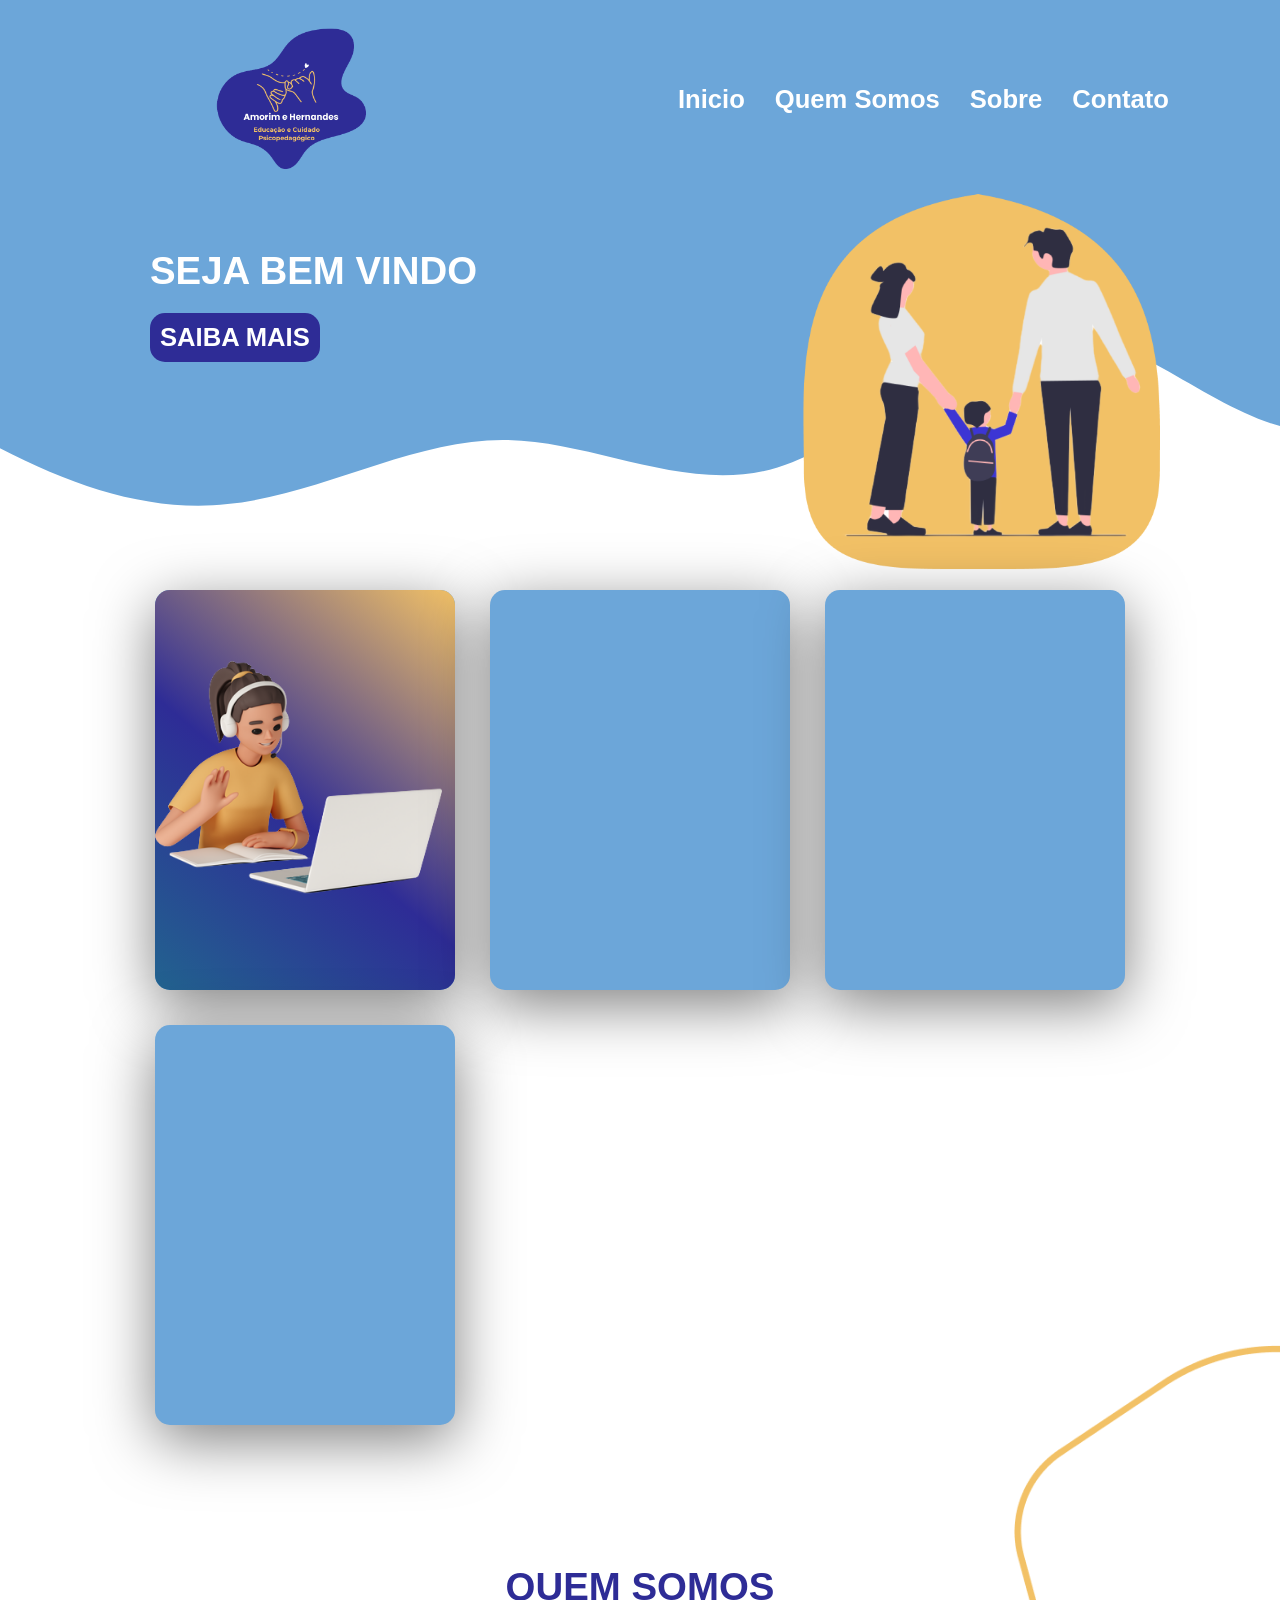
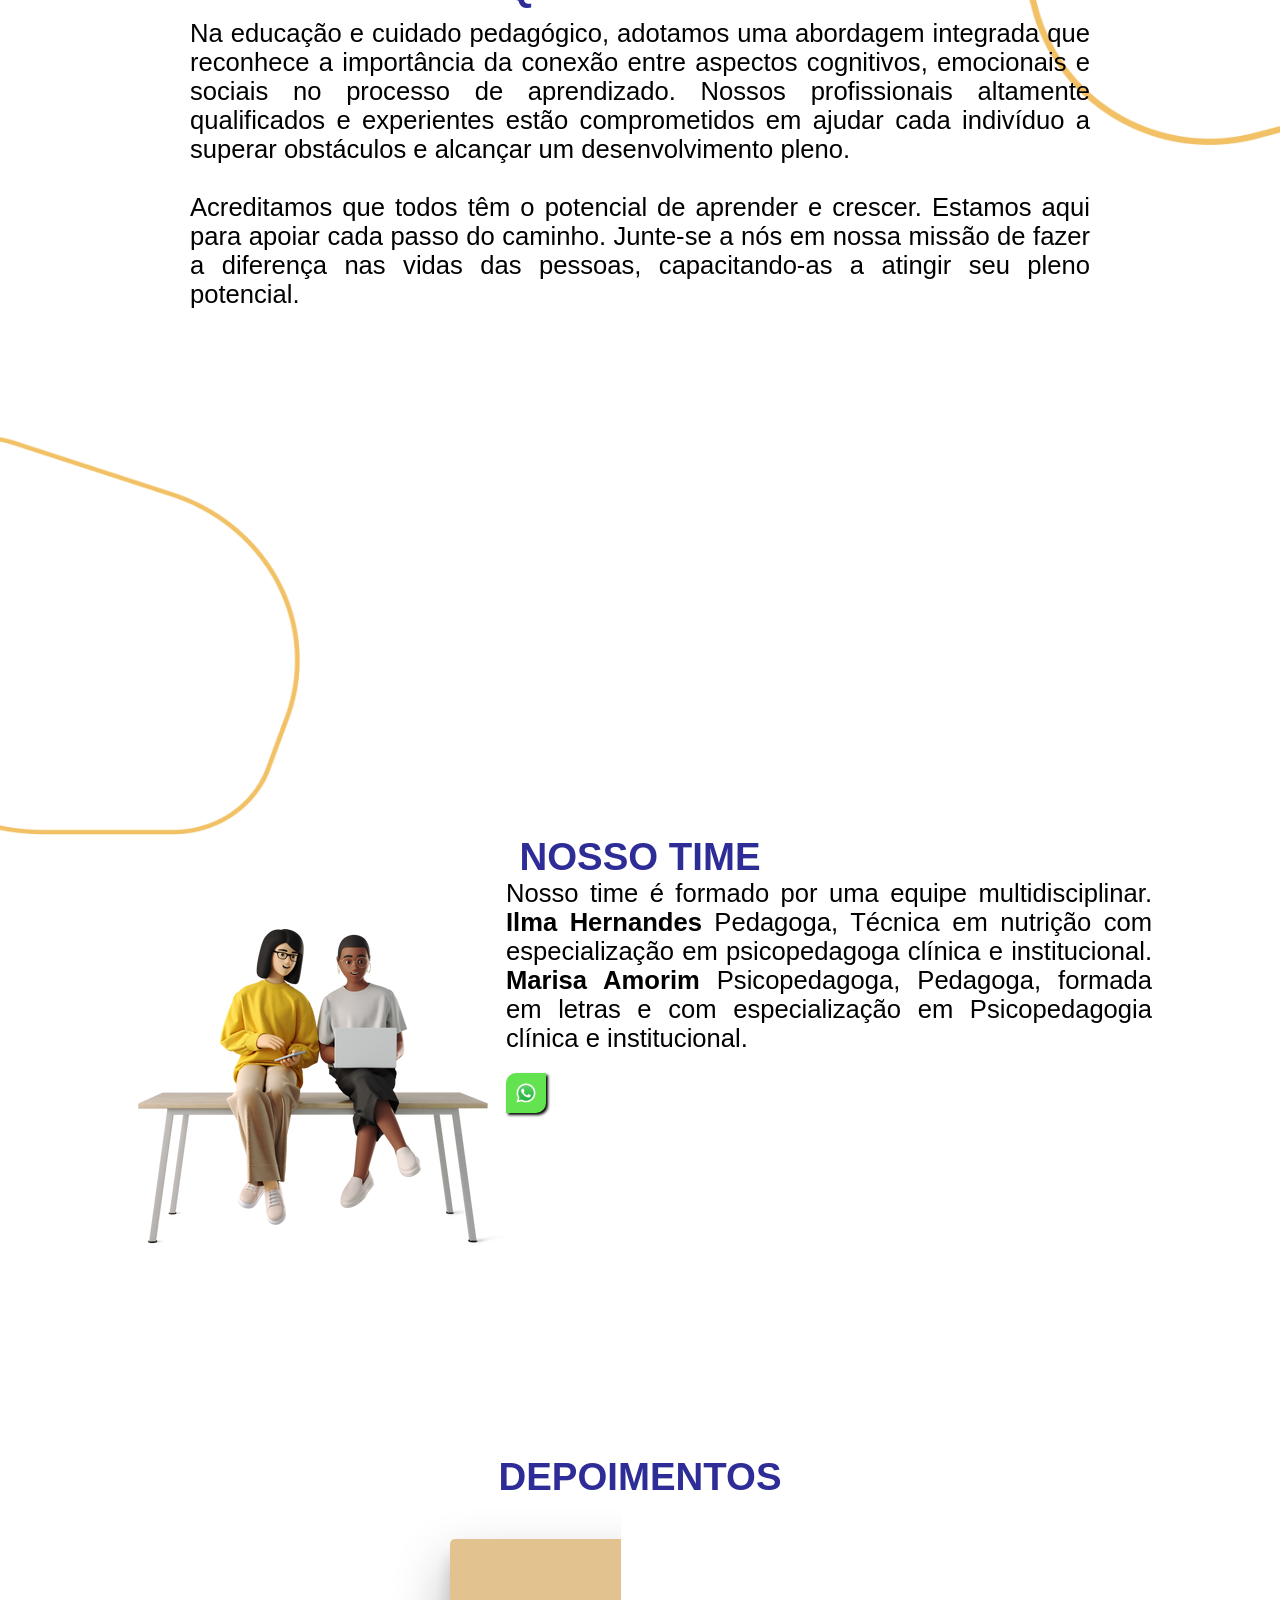
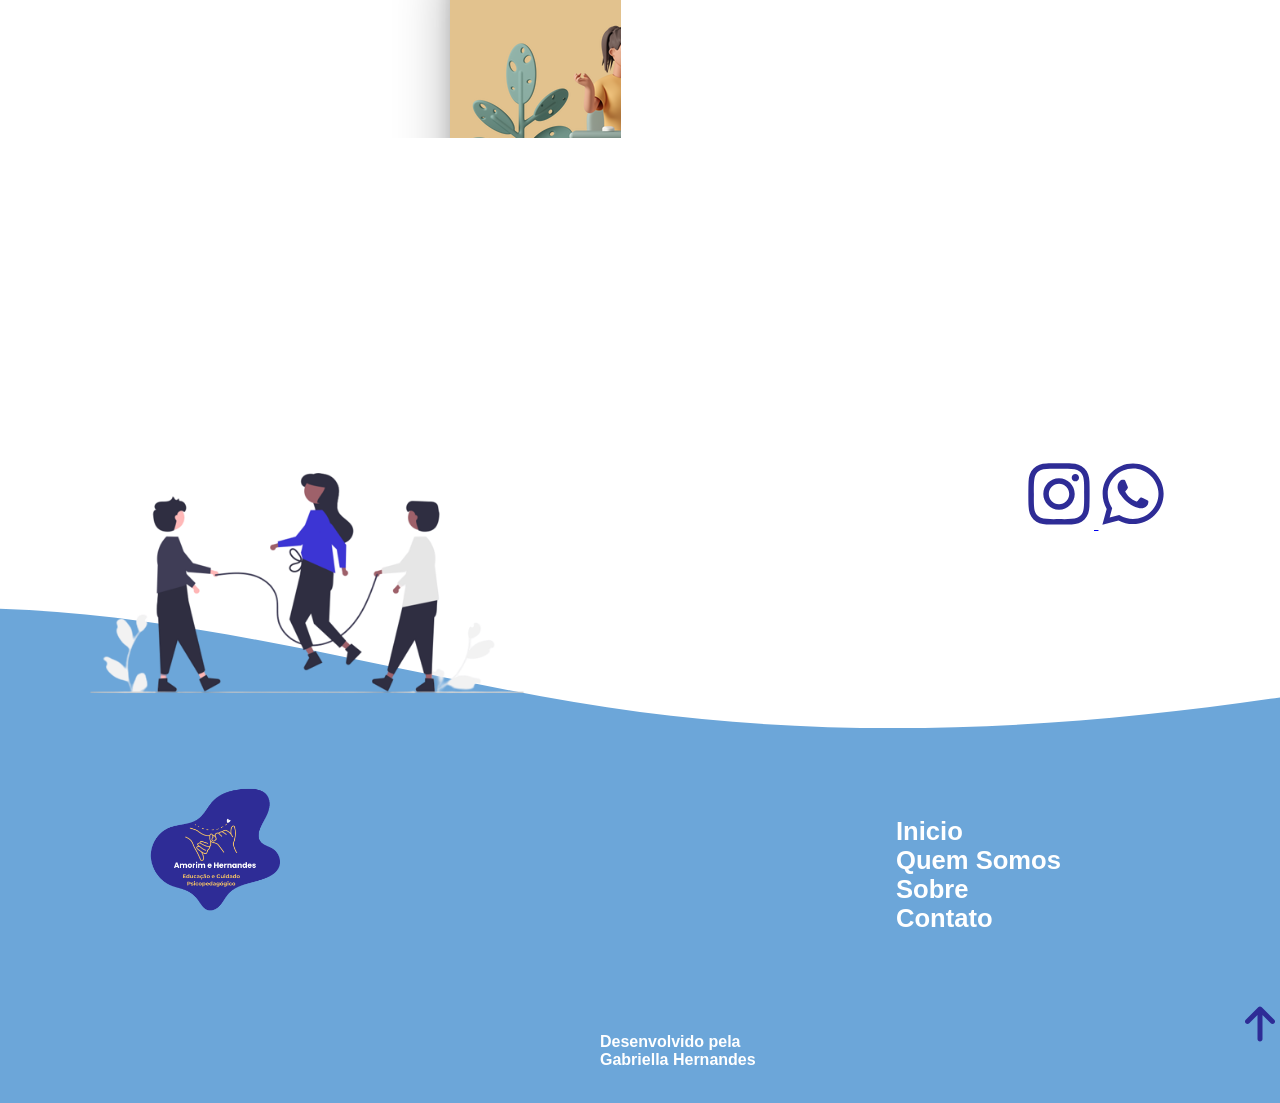
<file: index.html>
<!DOCTYPE html>
<html lang="pt-br">

<head>
    <meta charset="UTF-8">
    <meta http-equiv="X-UA-Compatible" content="IE=edge">
    <meta name="viewport" content="width=device-width, initial-scale=1.0">
    <link rel="stylesheet" href="style.css">
    <link rel="shortcut icon" href="img/logo.png" type="image/x-icon">
    <link href="https://unpkg.com/aos@2.3.1/dist/aos.css" rel="stylesheet">
    <script src="https://unpkg.com/aos@2.3.1/dist/aos.js"></script>
    <title>Psicopedagogia</title>
</head>

<body>
    <header id="inicio">
        <nav class="nav-bar">
            <div class="logo">
                <a href="#inicio"><img src="img/logo.png" width="100%" height="150px" alt=""></a>
            </div>
            <div class="nav-list">
                <ul>
                    <li class="nav-item"><a href="#inicio" class="nav-link">Inicio</a></li>
                    <li class="nav-item"><a href="#conteudo" class="nav-link">Quem Somos</a></li>
                    <li class="nav-item"><a href="#time" class="nav-link">Sobre</a></li>
                    <li class="nav-item"><a href="#icones" class="nav-link">Contato</a></li>
                </ul>
            </div>

            <div class="mobile-menu-icon">
                <button onclick="menuShow()"><img class="icon" src="img/menu_white_36dp.svg" alt=""></button>
            </div>
        </nav>

        <section>
            <h1 class="seja">SEJA BEM VINDO</h1>
            <a href="#fundo"><button class="botao">SAIBA MAIS</button></a>
        </section>

        <div class="mobile-menu">
            <ul>
                <li class="nav-item"><a href="#inicio" class="nav-link">Inicio</a></li>
                <li class="nav-item"><a href="#conteudo" class="nav-link">Quem Somos</a></li>
                <li class="nav-item"><a href="#time" class="nav-link">Sobre</a></li>
                <li class="nav-item"><a href="#icones" class="nav-link">Contato</a></li>
            </ul>
        </div>

        <div class="conjunto">
            <img src="img/conjunto.png" alt="">
        </div>
    </header>

    <section id="fundo">
        <div class="container">
            <div class="card">
            <div class="face face1">
                <div class="content">
                <span class="stars"></span>
                <h2 class="titulo">Educação</h2>
                </div>
            </div>
            <div class="face face2">
                <h2 class="java"><img src="img/3d-casual-life-woman-in-online-meetings-removebg-preview.png" width="100%" height="100%" alt=""></h2>
            </div>
            </div>
        
            <div class="card">
            <div class="face face1">
                <div class="content">
                <span class="stars"></span>
                <h2 class="titulo">Criatividade</h2>
                </div>
            </div>
            <div class="face face2">
                <h2 class="python"><img src="img/estrela.png" width="100%" height="100%" alt=""></h2>
                
            </div>
            </div>
        
            <div class="card">
            <div class="face face1">
                <div class="content">
                <span class="stars"></span>
                <h2 class="titulo">Foco</h2>
                </div>
            </div>
            <div class="face face2">
                <h2 class="cSharp"><img src="img/livro.png" width="100%" height="100%" alt=""></h2>
            </div>
            </div>

            <div class="card">
                <div class="face face1">
                <div class="content">
                    <span class="stars"></span>
                    <h2 class="titulo">Aprendizado</h2>
                </div>
                </div>
                <div class="face face2">
                    <h2 class="ultimo"><img src="img/crianca.png" width="100%" height="100%" alt=""></h2>
                </div>
            </div>
        </div>
    </section>

    <section id="conteudo">
        <div class="imagem-esquerda">
            <img src="img/borda.png" alt="">
        </div>
        <div class="quadrado">
            <h1 class="quem">quem somos</h1>
            <p class="descricao">Na educação e cuidado pedagógico, adotamos uma abordagem integrada que reconhece a importância da conexão entre aspectos cognitivos, emocionais e sociais no processo de aprendizado. Nossos profissionais altamente qualificados e experientes estão comprometidos em ajudar cada indivíduo a superar obstáculos e alcançar um desenvolvimento pleno.
            <br>
            <br>Acreditamos que todos têm o potencial de aprender e crescer. Estamos aqui para apoiar cada passo do caminho. Junte-se a nós em nossa missão de fazer a diferença nas vidas das pessoas, capacitando-as a atingir seu pleno potencial.</p>
        </div>
        <div class="imagem-direita">
            <img src="img/borda1.png" alt="">
        </div>
    </section>

    <section id="time">
        <h1 class="nosso">Nosso Time</h1>
        <div class="quadrado1">
            <div class="imagem-time">
                <img src="img/friends.png" alt="">
            </div>
            <p class="descricao1">
                Nosso time é formado por uma equipe multidisciplinar.
                <strong>Ilma Hernandes</strong> Pedagoga, Técnica em nutrição com especialização em psicopedagoga clínica e institucional.
                <strong>Marisa Amorim</strong> Psicopedagoga, Pedagoga, formada em letras e com especialização em Psicopedagogia clínica e institucional.
                <a href="https://wa.me/5511983482501" target="_blank">
                    <img src="img/wpp.png" width="40" height="40"  class="botao1" alt="">
                </a>
            </p>
        </div>
    </section>

    <section id="depoimentos">
        <h1 class="depoimentos-titulo">Depoimentos</h1>
        <div class="container-imagens">
            <div class="card-container">
                <div class="card">
                  <div class="front">
                    <img src="img/1.png" alt="">
                  </div>
                  <div class="back">Gostaria de agradecer o atendimento individulizado que nosso filho recebeu, sempre pautado na ética e no respeito. Pode ver meu filho reagir as dificuldades de aprendizagem e acreditando que ele pode  seguir sozinho é maravilhoso!</div>
                </div>
              </div>
              <div class="card-container">
                <div class="card">
                  <div class="front">
                    <img src="img/3.png" alt="">
                  </div>
                  <div class="back">A professora Ilma, desempenha um excelente trabalho de reforço escolar. Durante a pandemia nossa filha não conseguia acompanhar as aulas remotas de matemática, mas com auxilio, atenção e dedicação pessoal e profissional está conseguindo recuperar o conteúdo perdido.</div>
                </div>
              </div>
              <div class="card-container">
                <div class="card">
                  <div class="front">
                    <img src="img/2.png" alt="">
                  </div>
                  <div class="back">Atendimento psicopedagogia para crianças, adolescentes com transtorno de aprendizagem, deficiência intelectual, motor e atípicas.</div>
                </div>
              </div>
        </div>
    </section>

    <section id="icones">
        <div class="redes">
            <a href="#inicio">
                <svg xmlns="http://www.w3.org/2000/svg" width="70" height="70" class="icones" viewBox="0 0 448 512"><!--! Font Awesome Free 6.4.2 by @fontawesome - https://fontawesome.com License - https://fontawesome.com/license (Commercial License) Copyright 2023 Fonticons, Inc. --><style class="icones">svg{fill:#2e2c96}</style><path d="M224.1 141c-63.6 0-114.9 51.3-114.9 114.9s51.3 114.9 114.9 114.9S339 319.5 339 255.9 287.7 141 224.1 141zm0 189.6c-41.1 0-74.7-33.5-74.7-74.7s33.5-74.7 74.7-74.7 74.7 33.5 74.7 74.7-33.6 74.7-74.7 74.7zm146.4-194.3c0 14.9-12 26.8-26.8 26.8-14.9 0-26.8-12-26.8-26.8s12-26.8 26.8-26.8 26.8 12 26.8 26.8zm76.1 27.2c-1.7-35.9-9.9-67.7-36.2-93.9-26.2-26.2-58-34.4-93.9-36.2-37-2.1-147.9-2.1-184.9 0-35.8 1.7-67.6 9.9-93.9 36.1s-34.4 58-36.2 93.9c-2.1 37-2.1 147.9 0 184.9 1.7 35.9 9.9 67.7 36.2 93.9s58 34.4 93.9 36.2c37 2.1 147.9 2.1 184.9 0 35.9-1.7 67.7-9.9 93.9-36.2 26.2-26.2 34.4-58 36.2-93.9 2.1-37 2.1-147.8 0-184.8zM398.8 388c-7.8 19.6-22.9 34.7-42.6 42.6-29.5 11.7-99.5 9-132.1 9s-102.7 2.6-132.1-9c-19.6-7.8-34.7-22.9-42.6-42.6-11.7-29.5-9-99.5-9-132.1s-2.6-102.7 9-132.1c7.8-19.6 22.9-34.7 42.6-42.6 29.5-11.7 99.5-9 132.1-9s102.7-2.6 132.1 9c19.6 7.8 34.7 22.9 42.6 42.6 11.7 29.5 9 99.5 9 132.1s2.7 102.7-9 132.1z"/></svg>
            </a>
            <a href="https://wa.me/5511983482501" target="_blank">
                <svg xmlns="http://www.w3.org/2000/svg" width="70" height="70" class="icones" viewBox="0 0 448 512"><!--! Font Awesome Free 6.4.2 by @fontawesome - https://fontawesome.com License - https://fontawesome.com/license (Commercial License) Copyright 2023 Fonticons, Inc. --><style class="icones">svg{fill:#2e2c96}</style><path d="M380.9 97.1C339 55.1 283.2 32 223.9 32c-122.4 0-222 99.6-222 222 0 39.1 10.2 77.3 29.6 111L0 480l117.7-30.9c32.4 17.7 68.9 27 106.1 27h.1c122.3 0 224.1-99.6 224.1-222 0-59.3-25.2-115-67.1-157zm-157 341.6c-33.2 0-65.7-8.9-94-25.7l-6.7-4-69.8 18.3L72 359.2l-4.4-7c-18.5-29.4-28.2-63.3-28.2-98.2 0-101.7 82.8-184.5 184.6-184.5 49.3 0 95.6 19.2 130.4 54.1 34.8 34.9 56.2 81.2 56.1 130.5 0 101.8-84.9 184.6-186.6 184.6zm101.2-138.2c-5.5-2.8-32.8-16.2-37.9-18-5.1-1.9-8.8-2.8-12.5 2.8-3.7 5.6-14.3 18-17.6 21.8-3.2 3.7-6.5 4.2-12 1.4-32.6-16.3-54-29.1-75.5-66-5.7-9.8 5.7-9.1 16.3-30.3 1.8-3.7.9-6.9-.5-9.7-1.4-2.8-12.5-30.1-17.1-41.2-4.5-10.8-9.1-9.3-12.5-9.5-3.2-.2-6.9-.2-10.6-.2-3.7 0-9.7 1.4-14.8 6.9-5.1 5.6-19.4 19-19.4 46.3 0 27.3 19.9 53.7 22.6 57.4 2.8 3.7 39.1 59.7 94.8 83.8 35.2 15.2 49 16.5 66.6 13.9 10.7-1.6 32.8-13.4 37.4-26.4 4.6-13 4.6-24.1 3.2-26.4-1.3-2.5-5-3.9-10.5-6.6z"/></svg>
            </a>
        </div>
    </section>

    <footer>
        <div class="crianca">
            <img src="img/criancas.png" alt="">
        </div>
        <div class="logo1">
            <a href="#inicio"><img src="img/logo.png" width="100%" height="130px" alt=""></a>
        </div>
        <div class="nav-footer">
            <ul>
                <li class="nav-item-footer"><a href="#inicio" class="nav-link-footer">Inicio</a></li>
                <li class="nav-item-footer"><a href="#conteudo" class="nav-link-footer">Quem Somos</a></li>
                <li class="nav-item-footer"><a href="#time" class="nav-link-footer">Sobre</a></li>
                <li class="nav-item-footer"><a href="#icones" class="nav-link-footer">Contato</a></li>
            </ul>
        </div>
        <div class="final">
            <p class="meu">Desenvolvido pela Gabriella Hernandes</p>
            <a href="#inicio">
                <svg xmlns="http://www.w3.org/2000/svg" width="40" height="40" class="cima" viewBox="0 0 384 512"><!--! Font Awesome Free 6.4.2 by @fontawesome - https://fontawesome.com License - https://fontawesome.com/license (Commercial License) Copyright 2023 Fonticons, Inc. --><path d="M214.6 41.4c-12.5-12.5-32.8-12.5-45.3 0l-160 160c-12.5 12.5-12.5 32.8 0 45.3s32.8 12.5 45.3 0L160 141.2V448c0 17.7 14.3 32 32 32s32-14.3 32-32V141.2L329.4 246.6c12.5 12.5 32.8 12.5 45.3 0s12.5-32.8 0-45.3l-160-160z"/></svg>
            </a>
        </div>
    </footer>

    <script src="script.js"></script>
    <script>
        AOS.init();
    </script>
    
</body>


</html>
</file>
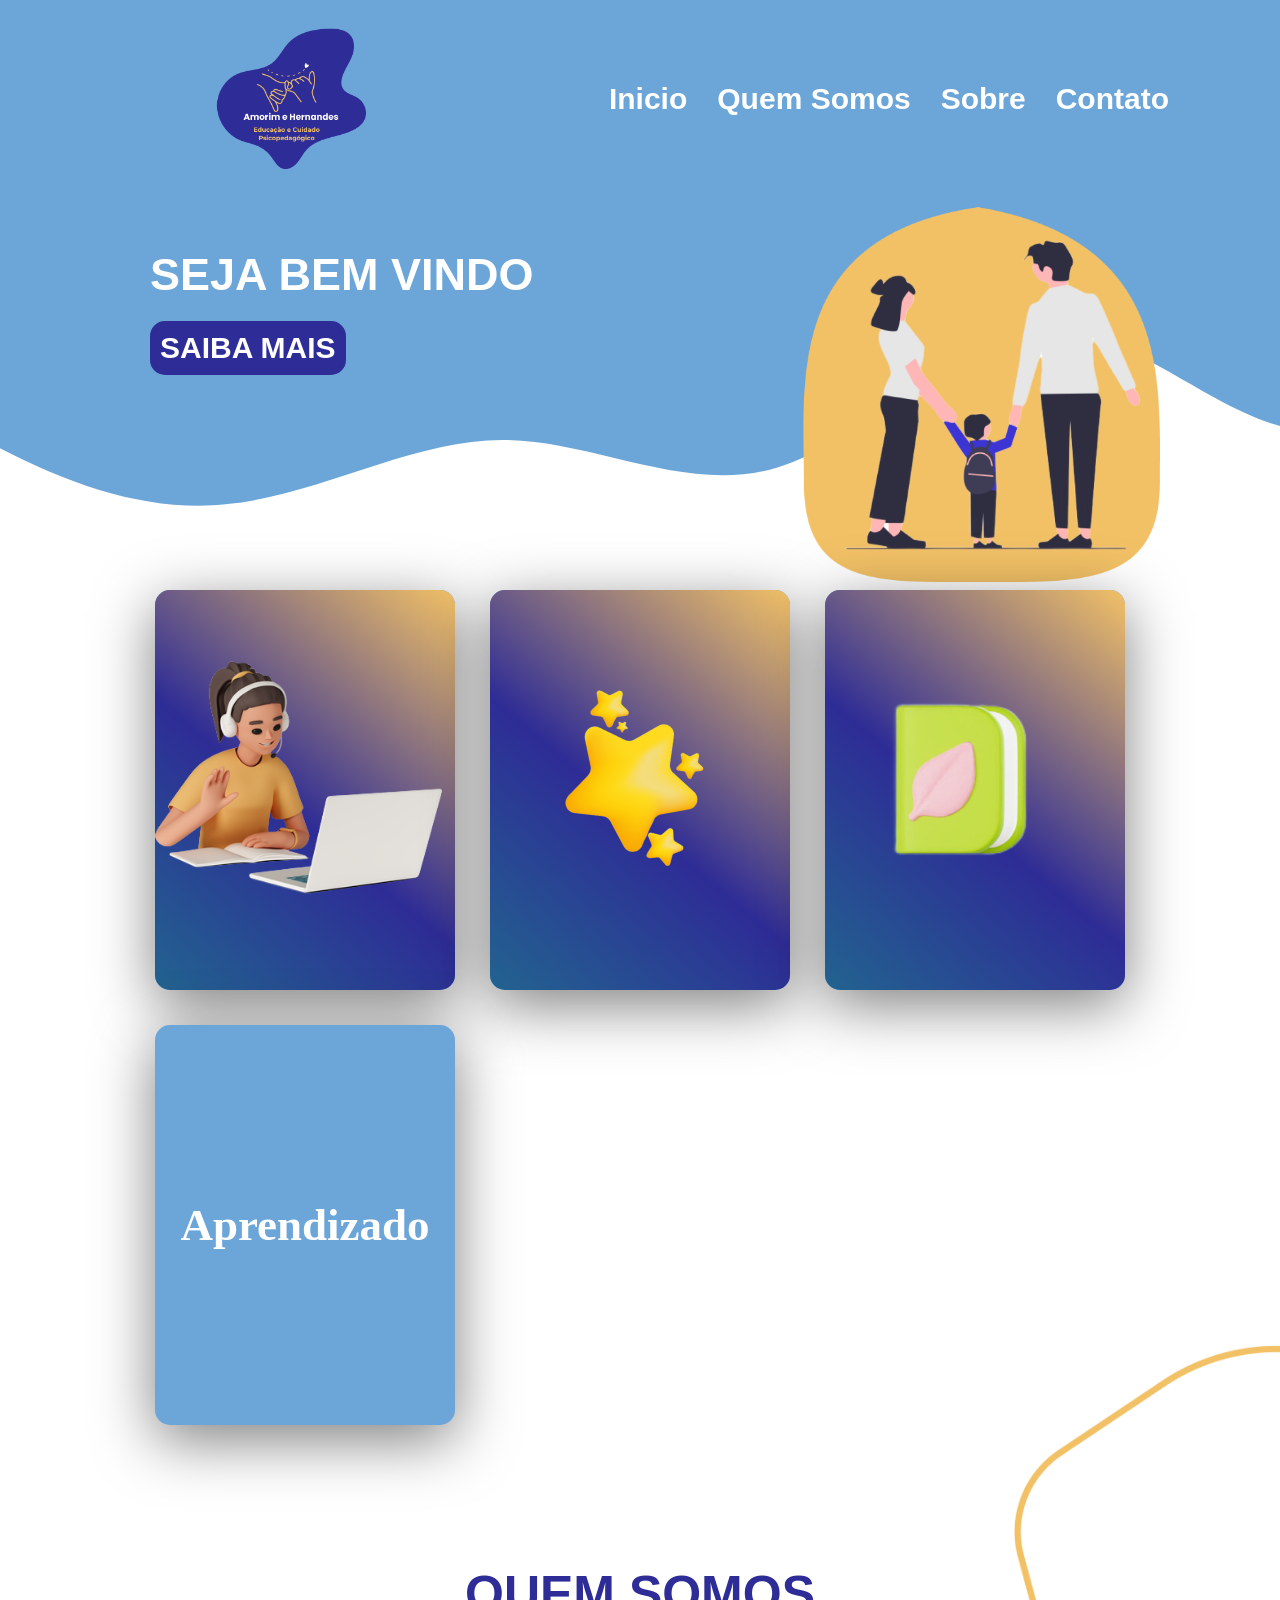
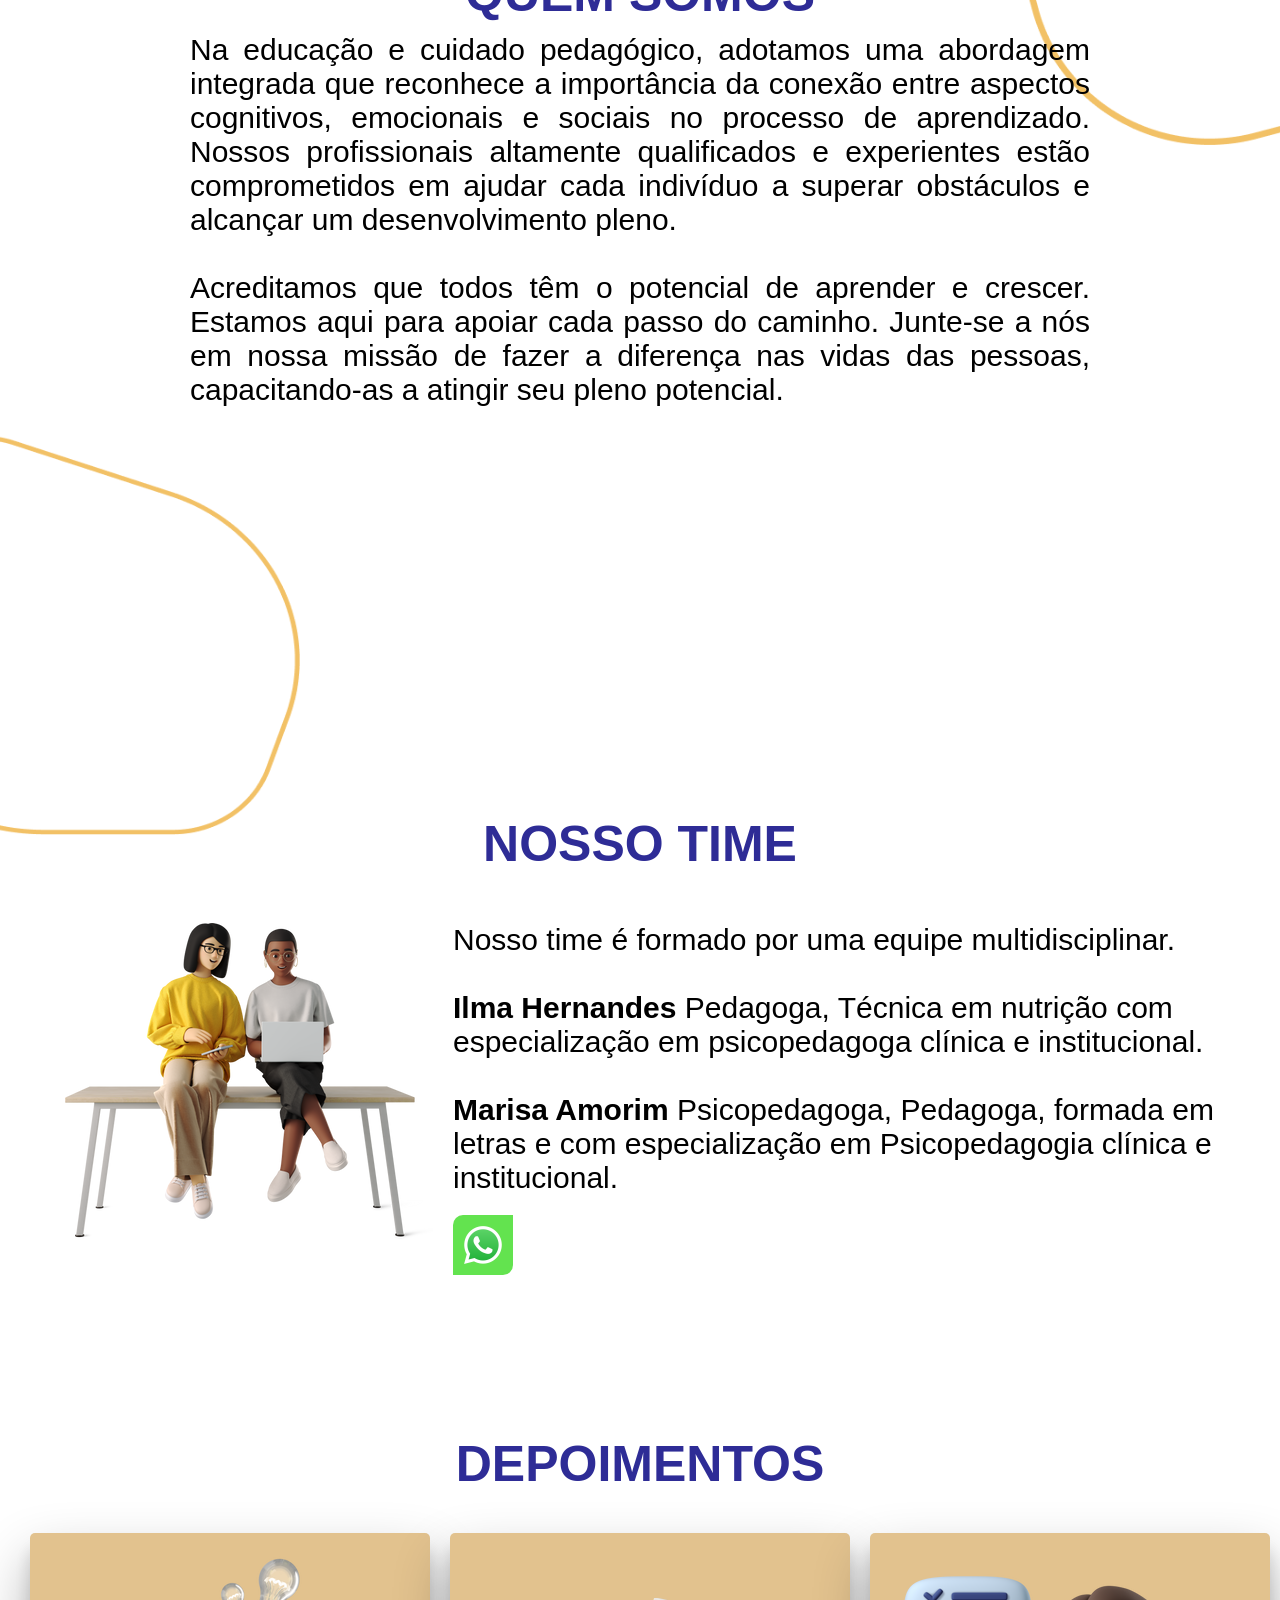
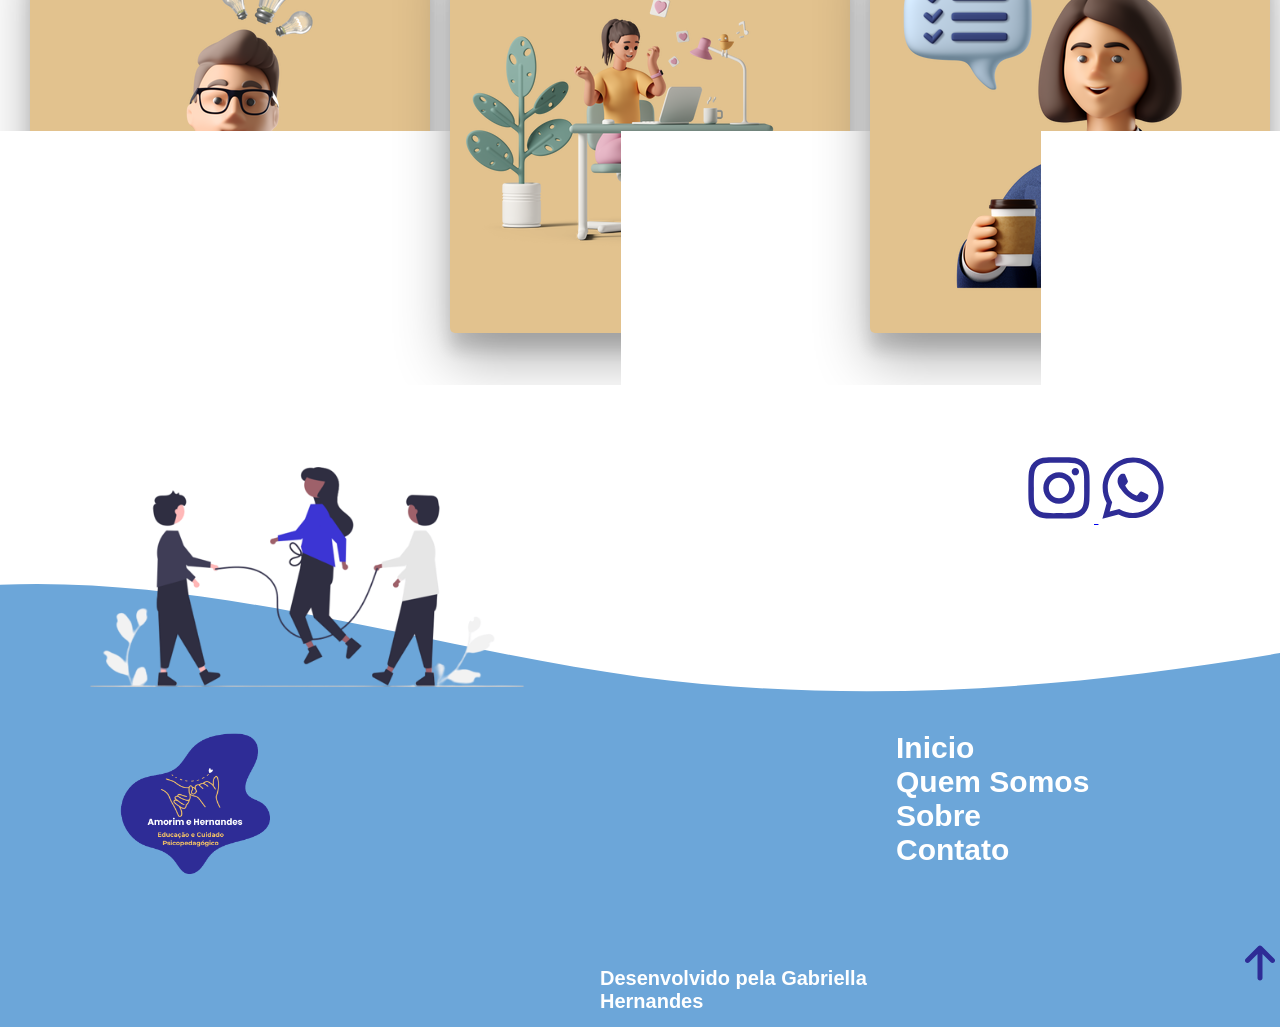
<file: CorreDaQuebrada/index.html>
<!DOCTYPE html>
<html lang="pt-br">

<head>
    <meta charset="UTF-8">
    <meta http-equiv="X-UA-Compatible" content="IE=edge">
    <meta name="viewport" content="width=device-width, initial-scale=1.0">
    <link rel="stylesheet" href="style.css">
    <link rel="shortcut icon" href="img/logo.png" type="image/x-icon">
    <link href="https://unpkg.com/aos@2.3.1/dist/aos.css" rel="stylesheet">
    <script src="https://unpkg.com/aos@2.3.1/dist/aos.js"></script>
    <title>Psicopedagogia</title>
</head>

<body>
    <header id="inicio">
        <nav class="nav-bar">
            <div class="logo">
                <a href="#inicio"><img src="img/logo.png" width="100%" height="150px" alt=""></a>
            </div>
            <div class="nav-list">
                <ul>
                    <li class="nav-item"><a href="#inicio" class="nav-link">Inicio</a></li>
                    <li class="nav-item"><a href="#conteudo" class="nav-link">Quem Somos</a></li>
                    <li class="nav-item"><a href="#time" class="nav-link">Sobre</a></li>
                    <li class="nav-item"><a href="#icones" class="nav-link">Contato</a></li>
                </ul>
            </div>

            <div class="mobile-menu-icon">
                <button onclick="menuShow()"><img class="icon" src="img/menu_white_36dp.svg" alt=""></button>
            </div>
        </nav>

        <section>
            <h1 class="seja">SEJA BEM VINDO</h1>
            <a href="#fundo"><button class="botao">SAIBA MAIS</button></a>
        </section>

        <div class="mobile-menu">
            <ul>
                <li class="nav-item"><a href="#inicio" class="nav-link">Inicio</a></li>
                <li class="nav-item"><a href="#conteudo" class="nav-link">Quem Somos</a></li>
                <li class="nav-item"><a href="#time" class="nav-link">Sobre</a></li>
                <li class="nav-item"><a href="#icones" class="nav-link">Contato</a></li>
            </ul>
        </div>

        <div class="conjunto">
            <img src="img/conjunto.png" alt="">
        </div>
    </header>

    <section id="fundo">
        <div class="container">
            <div class="card">
            <div class="face face1">
                <div class="content">
                <span class="stars"></span>
                <h2 class="titulo">Educação</h2>
                </div>
            </div>
            <div class="face face2">
                <h2 class="java"><img src="img/3d-casual-life-woman-in-online-meetings-removebg-preview.png" width="100%" height="100%" alt=""></h2>
            </div>
            </div>
        
            <div class="card">
            <div class="face face1">
                <div class="content">
                <span class="stars"></span>
                <h2 class="titulo">Criatividade</h2>
                </div>
            </div>
            <div class="face face2">
                <h2 class="python"><img src="img/estrela.png" width="100%" height="100%" alt=""></h2>
                
            </div>
            </div>
        
            <div class="card">
            <div class="face face1">
                <div class="content">
                <span class="stars"></span>
                <h2 class="titulo">Foco</h2>
                </div>
            </div>
            <div class="face face2">
                <h2 class="cSharp"><img src="img/livro.png" width="100%" height="100%" alt=""></h2>
            </div>
            </div>

            <div class="card">
                <div class="face face1">
                <div class="content">
                    <span class="stars"></span>
                    <h2 class="titulo">Aprendizado</h2>
                </div>
                </div>
                <div class="face face2">
                    <h2 class="ultimo"><img src="img/crianca.png" width="100%" height="100%" alt=""></h2>
                </div>
            </div>
        </div>
    </section>

    <section id="conteudo">
        <div class="imagem-esquerda">
            <img src="img/borda.png" alt="">
        </div>
        <div class="quadrado">
            <h1 class="quem">quem somos</h1>
            <p class="descricao">Na educação e cuidado pedagógico, adotamos uma abordagem integrada que reconhece a importância da conexão entre aspectos cognitivos, emocionais e sociais no processo de aprendizado. Nossos profissionais altamente qualificados e experientes estão comprometidos em ajudar cada indivíduo a superar obstáculos e alcançar um desenvolvimento pleno.
            <br>
            <br>Acreditamos que todos têm o potencial de aprender e crescer. Estamos aqui para apoiar cada passo do caminho. Junte-se a nós em nossa missão de fazer a diferença nas vidas das pessoas, capacitando-as a atingir seu pleno potencial.</p>
        </div>
        <div class="imagem-direita">
            <img src="img/borda1.png" alt="">
        </div>
    </section>

    <section id="time">
        <h1 class="nosso">Nosso Time</h1>
        <div class="quadrado1">
            <div class="imagem-time">
                <img src="img/friends.png" alt="">
            </div>
            <p class="descricao1">
                Nosso time é formado por uma equipe multidisciplinar. <br><br>
                <strong>Ilma Hernandes</strong> Pedagoga, Técnica em nutrição com especialização em psicopedagoga clínica e institucional.
                <br><br>
                <strong>Marisa Amorim</strong> Psicopedagoga, Pedagoga, formada em letras e com especialização em Psicopedagogia clínica e institucional.
                <a href="https://wa.me/5511983482501" target="_blank">
                    <img src="img/wpp.png" width="40" height="40"  class="botao1" alt="">
                </a>
            </p>
        </div>
    </section>

    <section id="depoimentos">
        <h1 class="depoimentos-titulo">Depoimentos</h1>
        <div class="container-imagens">
            <div class="card-container">
                <div class="card">
                  <div class="front">
                    <img src="img/1.png" alt="">
                  </div>
                  <div class="back">Adorei o reforço escolar oferecido e o atendimento psicopedagogo</div>
                </div>
              </div>
              <div class="card-container">
                <div class="card">
                  <div class="front">
                    <img src="img/3.png" alt="">
                  </div>
                  <div class="back">Gostei do serviço oferecido, atendimento diferenciado e exclusivo</div>
                </div>
              </div>
              <div class="card-container">
                <div class="card">
                  <div class="front">
                    <img src="img/2.png" alt="">
                  </div>
                  <div class="back">Adorei o reforço escolar oferecido e o atendimento psicopedagogo</div>
                </div>
              </div>
        </div>
    </section>

    <section id="icones">
        <div class="redes">
            <a href="#" target="_blank">
                <svg xmlns="http://www.w3.org/2000/svg" width="70" height="70" class="icones" viewBox="0 0 448 512"><!--! Font Awesome Free 6.4.2 by @fontawesome - https://fontawesome.com License - https://fontawesome.com/license (Commercial License) Copyright 2023 Fonticons, Inc. --><style class="icones">svg{fill:#2e2c96}</style><path d="M224.1 141c-63.6 0-114.9 51.3-114.9 114.9s51.3 114.9 114.9 114.9S339 319.5 339 255.9 287.7 141 224.1 141zm0 189.6c-41.1 0-74.7-33.5-74.7-74.7s33.5-74.7 74.7-74.7 74.7 33.5 74.7 74.7-33.6 74.7-74.7 74.7zm146.4-194.3c0 14.9-12 26.8-26.8 26.8-14.9 0-26.8-12-26.8-26.8s12-26.8 26.8-26.8 26.8 12 26.8 26.8zm76.1 27.2c-1.7-35.9-9.9-67.7-36.2-93.9-26.2-26.2-58-34.4-93.9-36.2-37-2.1-147.9-2.1-184.9 0-35.8 1.7-67.6 9.9-93.9 36.1s-34.4 58-36.2 93.9c-2.1 37-2.1 147.9 0 184.9 1.7 35.9 9.9 67.7 36.2 93.9s58 34.4 93.9 36.2c37 2.1 147.9 2.1 184.9 0 35.9-1.7 67.7-9.9 93.9-36.2 26.2-26.2 34.4-58 36.2-93.9 2.1-37 2.1-147.8 0-184.8zM398.8 388c-7.8 19.6-22.9 34.7-42.6 42.6-29.5 11.7-99.5 9-132.1 9s-102.7 2.6-132.1-9c-19.6-7.8-34.7-22.9-42.6-42.6-11.7-29.5-9-99.5-9-132.1s-2.6-102.7 9-132.1c7.8-19.6 22.9-34.7 42.6-42.6 29.5-11.7 99.5-9 132.1-9s102.7-2.6 132.1 9c19.6 7.8 34.7 22.9 42.6 42.6 11.7 29.5 9 99.5 9 132.1s2.7 102.7-9 132.1z"/></svg>
            </a>
            <a href="#" target="_blank">
                <svg xmlns="http://www.w3.org/2000/svg" width="70" height="70" class="icones" viewBox="0 0 448 512"><!--! Font Awesome Free 6.4.2 by @fontawesome - https://fontawesome.com License - https://fontawesome.com/license (Commercial License) Copyright 2023 Fonticons, Inc. --><style class="icones">svg{fill:#2e2c96}</style><path d="M380.9 97.1C339 55.1 283.2 32 223.9 32c-122.4 0-222 99.6-222 222 0 39.1 10.2 77.3 29.6 111L0 480l117.7-30.9c32.4 17.7 68.9 27 106.1 27h.1c122.3 0 224.1-99.6 224.1-222 0-59.3-25.2-115-67.1-157zm-157 341.6c-33.2 0-65.7-8.9-94-25.7l-6.7-4-69.8 18.3L72 359.2l-4.4-7c-18.5-29.4-28.2-63.3-28.2-98.2 0-101.7 82.8-184.5 184.6-184.5 49.3 0 95.6 19.2 130.4 54.1 34.8 34.9 56.2 81.2 56.1 130.5 0 101.8-84.9 184.6-186.6 184.6zm101.2-138.2c-5.5-2.8-32.8-16.2-37.9-18-5.1-1.9-8.8-2.8-12.5 2.8-3.7 5.6-14.3 18-17.6 21.8-3.2 3.7-6.5 4.2-12 1.4-32.6-16.3-54-29.1-75.5-66-5.7-9.8 5.7-9.1 16.3-30.3 1.8-3.7.9-6.9-.5-9.7-1.4-2.8-12.5-30.1-17.1-41.2-4.5-10.8-9.1-9.3-12.5-9.5-3.2-.2-6.9-.2-10.6-.2-3.7 0-9.7 1.4-14.8 6.9-5.1 5.6-19.4 19-19.4 46.3 0 27.3 19.9 53.7 22.6 57.4 2.8 3.7 39.1 59.7 94.8 83.8 35.2 15.2 49 16.5 66.6 13.9 10.7-1.6 32.8-13.4 37.4-26.4 4.6-13 4.6-24.1 3.2-26.4-1.3-2.5-5-3.9-10.5-6.6z"/></svg>
            </a>
        </div>
    </section>

    <footer>
        <div class="crianca">
            <img src="img/criancas.png" alt="">
        </div>
        <div class="logo">
            <a href="#inicio"><img src="img/logo.png" width="100%" height="150px" alt=""></a>
        </div>
        <div class="nav-footer">
            <ul>
                <li class="nav-item-footer"><a href="#inicio" class="nav-link-footer">Inicio</a></li>
                <li class="nav-item-footer"><a href="#conteudo" class="nav-link-footer">Quem Somos</a></li>
                <li class="nav-item-footer"><a href="#time" class="nav-link-footer">Sobre</a></li>
                <li class="nav-item-footer"><a href="#icones" class="nav-link-footer">Contato</a></li>
            </ul>
        </div>
        <div class="final">
            <p class="meu">Desenvolvido pela Gabriella Hernandes</p>
            <a href="#inicio">
                <svg xmlns="http://www.w3.org/2000/svg" width="40" height="40" class="cima" viewBox="0 0 384 512"><!--! Font Awesome Free 6.4.2 by @fontawesome - https://fontawesome.com License - https://fontawesome.com/license (Commercial License) Copyright 2023 Fonticons, Inc. --><path d="M214.6 41.4c-12.5-12.5-32.8-12.5-45.3 0l-160 160c-12.5 12.5-12.5 32.8 0 45.3s32.8 12.5 45.3 0L160 141.2V448c0 17.7 14.3 32 32 32s32-14.3 32-32V141.2L329.4 246.6c12.5 12.5 32.8 12.5 45.3 0s12.5-32.8 0-45.3l-160-160z"/></svg>
            </a>
        </div>
    </footer>

    <script src="script.js"></script>
    <script>
        AOS.init();
    </script>
    
</body>


</html>
</file>
<file: style.css>
*{
    padding: 0;
    border: 0;
    margin: 0;
    box-sizing: border-box;
}

body{
    font-family: 'Poppins', sans-serif;
    overflow-x: hidden;
}

header{
    background-image: url(img/wave.svg);
    background-position: center center;
    background-size: cover;
    height: 550px;
}

.nav-bar {
    display: flex;
    justify-content: space-between;
    padding: 1.4rem 6rem;
}

.logo {
    display: flex;
    align-items: center;
    margin-left: 120px;
}

.nav-list {
    display: flex;
    align-items: center;
}

.nav-list ul {
    display: flex;
    justify-content: center;
    list-style: none;
}

.nav-item {
    margin: 0 15px;
}

.nav-link {
    text-decoration: none;
    font-size: clamp(1.5rem, 2vw, 3rem);
    color: #fff;
    font-weight: bold;
}

.mobile-menu-icon {
    display: none;
}

.mobile-menu {
    display: none;
    width: 100%;
    position: absolute;
    background-color: #6CA6D9;
    border-radius: 50px;
    top: 55px;
}

.seja{
    color: #fff;
    font-weight: bold;
    font-size: clamp(1.5rem, 3vw, 3rem);
    margin-top: 50px;
    margin-left: 150px;
}

.botao{
    color: #fff;
    padding: 10px;
    border-radius: 15px;
    cursor: pointer;
    margin-top: 20px;
    margin-left: 150px;
    font-weight: bold;
    font-size: clamp(1rem, 2vw, 3rem);
    background-color: #2E2C96;
}

.conjunto img{
    width: 450px;
    height: 400px;
    margin-top: -180px;
    margin-left: 60%;
    display: flex;
}

/* CARDS */
#fundo {
    margin: 0;
    padding: 0;
    display: flex;
    justify-content: center;
    align-items: center;
    font-family: "Righteous", cursive;
    min-height: 100vh;
  
    .container {
      max-width: 100vw;
      display: grid;
      grid-template-columns: repeat(auto-fit, minmax(300px, 1fr));
      grid-gap: 35px;
      margin: 0 auto;
      padding: 40px 0;
  
      .card {
        position: relative;
        width: 300px;
        height: 400px;
        margin: 0 auto;
        color: #fff;
        font-size: 30px;
        font-weight: bold;
        background-color: #6CA6D9;
        border-radius: 15px;
        box-shadow: 0 15px 60px rgba(0, 0, 0, 0.5);
  
        .face {
          position: absolute;
          bottom: 0;
          left: 0;
          width: 100%;
          height: 100%;
          display: flex;
          justify-content: center;
          align-items: center;
  
          &.face1 {
            box-sizing: border-box;
            padding: 20px;
  
            h2 {
              margin: 0;
              padding: 0;
            }
  
            .java {
              background-color: #fffc00;
              -webkit-background-clip: text;
              -webkit-text-fill-color: transparent;
            }
  
            .python {
              background-color: #00fffc;
              -webkit-background-clip: text;
              -webkit-text-fill-color: transparent;
            }
  
            .cSharp {
              background-color: #fc00ff;
              -webkit-background-clip: text;
              -webkit-text-fill-color: transparent;
            }
  
            .ultimo{
              background-color: #2b00ff;
              -webkit-background-clip: text;
              -webkit-text-fill-color: transparent;
            }
          }
  
          &.face2 {
            transition: 0.5s;
  
            .titulo {
              margin: 0;
              padding: 0;
              font-size: 10em;
              color: #fff;
              font-weight: bold;
              transition: 0.5s;
              text-shadow: 0 2px 5px rgba(0, 0, 0, 0.2);
              z-index: 10;
            }
          }
        }
      }
  
      .card:hover .face.face2 {
        height: 60px;
  
        h2 {
          font-size: 2em;
        }
      }
  
      .card:nth-child(1) .face.face2 {
        background-image: linear-gradient(
          40deg,
          #22638F 0%,
          #2E2C96 45%,
          #F2C166 100%
        );
        border-radius: 15px;
      }
  
      .card:nth-child(2) .face.face2 {
        background-image: linear-gradient(
          40deg,
          #22638F 0%,
          #2E2C96 45%,
          #F2C166 100%
        );
        border-radius: 15px;
      }
  
      .card:nth-child(3) .face.face2 {
        background-image: linear-gradient(
          40deg,
          #22638F 0%,
          #2E2C96 45%,
          #F2C166 100%
        );
        border-radius: 15px;
      }
  
      .card:nth-child(4) .face.face2 {
          background-image: linear-gradient(
          40deg,
          #22638F 0%,
          #2E2C96 45%,
          #F2C166 100%
        );
        border-radius: 15px;
      }
    }
  }

/* Conteudo */
  .quem{
      text-align: center;
      color: #2E2C96;
      text-transform: uppercase;
      font-size: clamp(1rem, 3vw, 3rem);
      font-weight: bold;
  }

  .descricao{
      margin-top: 10px;
      text-align: justify;
      font-size: clamp(1rem, 2vw, 2rem);
  }

  .quadrado{
      width: 100vh;
      height: 80vh;
      margin: auto;
  }

  .imagem-esquerda{
      width: 100%;
      height: 100px;
      
  } 
  .imagem-esquerda img{
      margin-left: 79.2%;
      width: 300px;
      height: 400px;
      margin-top: -120px;
  }

  .imagem-direita{
      width: 100%;
      height: 100px;
  }

  .imagem-direita img{
      margin-top: -250px;
      width: 300px;
      height: 400px;
  }

  #time{
      width: 100%;
      height: 550px;
  }

  .time-conteudo img{
      margin-left: 250px;
  }

  .nosso{
      margin-top: 50px;
      text-align: center;
      color: #2E2C96;
      text-transform: uppercase;
      font-size: clamp(1rem, 3vw, 3rem);
      font-weight: bold;
  }

  .descricao1{
      
      font-size: clamp(0.9rem, 2vw, 2rem);
      
      text-align: justify;
    }

  .imagem-time{
      margin-left: 10px;
      margin-top: 50px;
  }

  .quadrado1{
      width: 80%;
      height: auto;
      display: flex;
      flex-direction: row;
      margin: auto;
  }

  .botao1{
    background-color: #63E34F;
    padding: 10px;
    border-radius: 10px 0px 10px 0px;
    color: #fff;
    display: flex;
    margin-top: 20px;
    box-shadow: 2px 2px 3px black;
    transition: ease-in-out 300ms;
  }


/* DEPOIMENTOS */

#depoimentos{
  margin-top: 70px;
}

.card-container{
  perspective: 900px;
  margin-left: 20px;
  margin-top: 40px;
}

.card{
  position: relative;
  width: 400px;
  height:400px;
  transition: all 0.6s ease;
  transform-style: preserve-3d;
}

.front,.back{
  position: absolute;
  background: #E2C28E;
  top: 0;
  left: 0;
  width: 400px;
  height:400px;
  border-radius: 5px;
  color: white;
  box-shadow: 0 27px 55px 0 rgba(0, 0, 0, 0.3), 0 17px 17px 0 rgba(0, 0, 0, 0.15);
  backface-visibility: hidden;
}

.front{
  display: flex;
  align-items: center;
  justify-content: center;
  font-size: 30px;
   width: 400px;
  height:400px
}

.back{
  display: flex;
  align-items: center;
  justify-content: center;
  font-size: clamp(1.5rem, 1vw, 1rem);
  font-weight: bold;
  text-align: center;
}

.card-container:hover .card{
  transform: rotateY(180deg);
}

.back{
  transform: rotateY(180deg);
}

.depoimentos-titulo{
  text-align: center;
  color: #2E2C96;
  text-transform: uppercase;
  font-size: clamp(1rem, 3vw, 3rem);
  font-weight: bold;
}

.container-imagens{
  display: flex;
  justify-content: center;
  align-items: center;
  flex-direction: row;
}

.card-imagem img{
  width: 300px;
  height: 300px;
  background-color: #E2C28E;
  border-radius: 30px;
  margin-top: 10px;
  margin-left: 30px;
  transition: all 0.6s ease;
}

#icones{
  display: flex;
  align-items: center;
  flex-direction: row;
  margin-top: 120px;
  margin-left: 80%;
}

/* FOOTER */

.logo1 {
  display: flex;
  align-items: center;
  margin-left: 150px;
  margin-top: 50px;
}

footer{
  background-image: url(img/wave1.svg);
  background-position: center center;
  background-size: cover;
  height: 670px;
}

.crianca{
  width: 300px;
  height: 300px;
  margin-top: -100px;
  margin-left: 30px;
  display: flex;
}

.nav-footer {
  display: flex;
  align-items: center;
  margin-left: 70%;
  margin-top: -100px;
}

.nav-footer ul {
  display: flex;
  justify-content: center;
  list-style: none;
  flex-direction: column;
}

.nav-link-footer{
  text-decoration: none;
  font-size: clamp(1.5rem, 2vw, 3rem);
  color: #fff;
  font-weight: bold;
}

.meu{
  color: #fff;
  font-weight: bold;
  font-size: clamp(1rem, 1vw, 1rem);
  margin-top: 100px;
  margin-left: 600px;
}

.final{
  display: flex;
  align-items: center;
}

.cima{
  margin-left: 450px;
  margin-top: 50px;
}

/* NAVBAR  */
@media screen and (max-width: 826px) {
    .nav-bar {
        padding: 1.5rem 4rem;
    }
    .nav-item {
        display: none;
    }
    .login-button {
        display: none;
    }
    .mobile-menu-icon {
        display: block;
    }
    .mobile-menu-icon button {
        background-color: transparent;
        border: none;
        cursor: pointer;
    }
    .mobile-menu ul {
        display: flex;
        flex-direction: column;
        text-align: center;
        padding-bottom: 1rem;
    }
    .mobile-menu .nav-item {
        display: block;
        padding-top: 1.2rem;
    }
    .open {
        display: block;
    }
}
/* DESKTOP */

@media screen and (min-width:1024px){
  header{
    width: 100%;
  }
}

/* TABLET */

@media screen and (min-width: 768px) and (max-width:1023px) {
  
}

/* CELULAR */
@media screen and (max-width: 600px){
  header{
    height: 800px;
  }
  
  .imagem-direita img{
    display: none;
  }

  .imagem-esquerda img{
    display: none;
  }

  .conjunto img{
    width: 250px;
    height: 250px;
    margin-left: 300px;
  }

  .botao{
    padding: 5px;
    margin-left: 30px;
    margin-top: 10px;
  }

  .seja{
    margin-top: 100px;
    margin-left: 30px;
  }

  .quadrado1{
    flex-direction: column;
    display: flex;
    align-items: center;
  }

  .logo{
    margin-left: 10px;
  }
  
  .imagem-time img{
    width: 300px;
    height: 300px;
    flex-direction: column;
    display: flex;
    align-items: center;
  }
  .container-imagens{
    flex-direction: column;
    display: flex;
    align-items: center;
  }

  footer{
    height: 800px;
  }

  
  .quadrado{
    width: 50vh;
    height: 35vh;
    margin: auto;
  }

  .cima{
    margin-left: 100px;
  }

  #time{
    width: 80%;
    height: auto;
    margin: 0 auto;
    display: flex;
    align-items: center;
    justify-content: space-between;
    flex-direction: column;
  }

  .crianca img{
    width: 250px;
    height: 250px;
    margin-top: 200px;
    margin-left: 30px;
  }

  .logo1{
    margin-left: 100px;
    margin-top: 180px;
  }

  .meu{
    margin-left: 120px;
  }

}
</file>
<file: CorreDaQuebrada/style.css>
*{
    padding: 0;
    border: 0;
    margin: 0;
}

body{
    font-family: 'Poppins', sans-serif;
}

header{
    background-image: url(img/wave.svg);
    background-position: center center;
    background-size: cover;
    height: 550px;
}

.nav-bar {
    display: flex;
    justify-content: space-between;
    padding: 1.4rem 6rem;
}

.logo {
    display: flex;
    align-items: center;
    margin-left: 120px;
}

.nav-list {
    display: flex;
    align-items: center;
}

.nav-list ul {
    display: flex;
    justify-content: center;
    list-style: none;
}

.nav-item {
    margin: 0 15px;
}

.nav-link {
    text-decoration: none;
    font-size: 30px;
    color: #fff;
    font-weight: bold;
}

.mobile-menu-icon {
    display: none;
}

.mobile-menu {
    display: none;
    width: 100%;
    position: absolute;
    background-color: #6CA6D9;
    border-radius: 50px;
    top: 55px;
}

.seja{
    color: #fff;
    font-weight: bold;
    font-size: 45px;
    margin-top: 50px;
    margin-left: 150px;
}

.botao{
    background-color: #2E2C96;
    color: #fff;
    padding: 10px;
    border-radius: 15px;
    cursor: pointer;
    margin-top: 20px;
    margin-left: 150px;
    font-weight: bold;
    font-size: 30px;
}

.conjunto img{
    width: 450px;
    height: 400px;
    margin-top: -180px;
    margin-left: 60%;
    display: flex;
}

/* CARDS */
#fundo {
    margin: 0;
    padding: 0;
    display: flex;
    justify-content: center;
    align-items: center;
    font-family: "Righteous", cursive;
    min-height: 100vh;
  
    .container {
      max-width: 100vw;
      display: grid;
      grid-template-columns: repeat(auto-fit, minmax(300px, 1fr));
      grid-gap: 35px;
      margin: 0 auto;
      padding: 40px 0;
  
      .card {
        position: relative;
        width: 300px;
        height: 400px;
        margin: 0 auto;
        color: #fff;
        font-size: 30px;
        font-weight: bold;
        background-color: #6CA6D9;
        border-radius: 15px;
        box-shadow: 0 15px 60px rgba(0, 0, 0, 0.5);
  
        .face {
          position: absolute;
          bottom: 0;
          left: 0;
          width: 100%;
          height: 100%;
          display: flex;
          justify-content: center;
          align-items: center;
  
          &.face1 {
            box-sizing: border-box;
            padding: 20px;
  
            h2 {
              margin: 0;
              padding: 0;
            }
  
            .java {
              background-color: #fffc00;
              -webkit-background-clip: text;
              -webkit-text-fill-color: transparent;
            }
  
            .python {
              background-color: #00fffc;
              -webkit-background-clip: text;
              -webkit-text-fill-color: transparent;
            }
  
            .cSharp {
              background-color: #fc00ff;
              -webkit-background-clip: text;
              -webkit-text-fill-color: transparent;
            }
  
            .ultimo{
              background-color: #2b00ff;
              -webkit-background-clip: text;
              -webkit-text-fill-color: transparent;
            }
          }
  
          &.face2 {
            transition: 0.5s;
  
            .titulo {
              margin: 0;
              padding: 0;
              font-size: 10em;
              color: #fff;
              font-weight: bold;
              transition: 0.5s;
              text-shadow: 0 2px 5px rgba(0, 0, 0, 0.2);
              z-index: 10;
            }
          }
        }
      }
  
      .card:hover .face.face2 {
        height: 60px;
  
        h2 {
          font-size: 2em;
        }
      }
  
      .card:nth-child(1) .face.face2 {
        background-image: linear-gradient(
          40deg,
          #22638F 0%,
          #2E2C96 45%,
          #F2C166 100%
        );
        border-radius: 15px;
      }
  
      .card:nth-child(2) .face.face2 {
        background-image: linear-gradient(
          40deg,
          #22638F 0%,
          #2E2C96 45%,
          #F2C166 100%
        );
        border-radius: 15px;
      }
  
      .card:nth-child(3) .face.face2 {
        background-image: linear-gradient(
          40deg,
          #22638F 0%,
          #2E2C96 45%,
          #F2C166 100%
        );
        border-radius: 15px;
      }
  
      .card:nth-child(4) .face.face2 {
          background-image: linear-gradient(
          40deg,
          #22638F 0%,
          #2E2C96 45%,
          #F2C166 100%
        );
        border-radius: 15px;
      }
    }
  }

/* Conteudo */
  .quem{
      text-align: center;
      color: #2E2C96;
      text-transform: uppercase;
      font-size: 50px;
      font-weight: bold;
  }

  .descricao{
      margin-top: 10px;
      text-align: justify;
      font-size: 30px;
  }

  .quadrado{
      width: 100vh;
      height: 80vh;
      margin: auto;
  }

  .imagem-esquerda{
      width: 100%;
      height: 100px;
      
  } 
  .imagem-esquerda img{
      margin-left: 79.2%;
      width: 300px;
      height: 400px;
      margin-top: -120px;
  }

  .imagem-direita{
      width: 100%;
      height: 100px;
  }

  .imagem-direita img{
      margin-top: -250px;
      width: 300px;
      height: 400px;
  }

  #time{
      width: 100%;
      height: 550px;
  }

  .time-conteudo img{
      margin-left: 250px;
  }

  .nosso{
      margin-top: 30px;
      text-align: center;
      color: #2E2C96;
      text-transform: uppercase;
      font-size: 50px;
      font-weight: bold;
  }

  .descricao1{
      margin-top: 50px;
      font-size: 30px;
      margin-left: 20px;
  }

  .imagem-time{
      margin-left: 10px;
      margin-top: 50px;
  }

  .quadrado1{
      width: 130vh;
      height: 50vh;
      display: flex;
      flex-direction: row;
      margin: auto;
  }

  .botao1{
    background-color: #63E34F;
    padding: 10px;
    border-radius: 10px 0px 10px 0px;
    color: #fff;
    display: flex;
    margin-top: 20px;
  }


/* DEPOIMENTOS */

#depoimentos{
  margin-top: 70px;
}

.card-container{
  perspective: 900px;
  margin-left: 20px;
  margin-top: 40px;
}

.card{
  position: relative;
  width: 400px;
  height:400px;
  transition: all 0.6s ease;
  transform-style: preserve-3d;
}

.front,.back{
  position: absolute;
  background: #E2C28E;
  top: 0;
  left: 0;
  width: 400px;
  height:400px;
  border-radius: 5px;
  color: white;
  box-shadow: 0 27px 55px 0 rgba(0, 0, 0, 0.3), 0 17px 17px 0 rgba(0, 0, 0, 0.15);
  backface-visibility: hidden;
}

.front{
  display: flex;
  align-items: center;
  justify-content: center;
  font-size: 30px;
   width: 400px;
  height:400px
}

.back{
  display: flex;
  align-items: center;
  justify-content: center;
  font-size: 30px;
  text-align: center;
}

.card-container:hover .card{
  transform: rotateY(180deg);
}

.back{
  transform: rotateY(180deg);
}

.depoimentos-titulo{
  text-align: center;
  color: #2E2C96;
  text-transform: uppercase;
  font-size: 50px;
  font-weight: bold;
}

.container-imagens{
  display: flex;
  justify-content: center;
  align-items: center;
  flex-direction: row;
}

.card-imagem img{
  width: 300px;
  height: 300px;
  background-color: #E2C28E;
  border-radius: 30px;
  margin-top: 10px;
  margin-left: 30px;
  transition: all 0.6s ease;
}

#icones{
  display: flex;
  align-items: center;
  flex-direction: row;
  margin-top: 120px;
  margin-left: 80%;
}

/* FOOTER */

footer{
  background-image: url(img/wave1.svg);
  background-position: center center;
  background-size: cover;
  height: 600px;
}

.crianca{
  width: 300px;
  height: 300px;
  margin-top: -100px;
  margin-left: 30px;
  display: flex;
}

.nav-footer {
  display: flex;
  align-items: center;
  margin-left: 70%;
  margin-top: -150px;
}

.nav-footer ul {
  display: flex;
  justify-content: center;
  list-style: none;
  flex-direction: column;
}

.nav-link-footer{
  text-decoration: none;
  font-size: 30px;
  color: #fff;
  font-weight: bold;
}

.meu{
  color: #fff;
  font-weight: bold;
  font-size: 20px;
  margin-top: 100px;
  margin-left: 600px;
}

.final{
  display: flex;
  align-items: center;
}

.cima{
  margin-left: 300px;
  margin-top: 50px;
}

/* NAVBAR  */
@media screen and (max-width: 826px) {
    .nav-bar {
        padding: 1.5rem 4rem;
    }
    .nav-item {
        display: none;
    }
    .login-button {
        display: none;
    }
    .mobile-menu-icon {
        display: block;
    }
    .mobile-menu-icon button {
        background-color: transparent;
        border: none;
        cursor: pointer;
    }
    .mobile-menu ul {
        display: flex;
        flex-direction: column;
        text-align: center;
        padding-bottom: 1rem;
    }
    .mobile-menu .nav-item {
        display: block;
        padding-top: 1.2rem;
    }
    .open {
        display: block;
    }
}
/* DESKTOP */

@media screen and (min-width:1024px){
  header{
    width: 100%;
  }
}

/* TABLET */

@media screen and (min-width: 768px) and (max-width:1023px) {
  
}

/* CELULAR */
@media screen and (max-width: 767px){
  header{
    height: 800px;
  }
  
  .imagem-direita img{
    display: none;
  }

  .imagem-esquerda img{
    display: none;
  }

  .conjunto img{
    width: 300px;
    height: 300px;
  }

  .botao{
    padding: 5px;
    margin-left: 10px;
    margin-top: 10px;
  }

  .seja{
    margin-top: 100px;
    margin-left: 10px;
  }

  .quadrado1{
    flex-direction: column;
    display: flex;
    align-items: center;
  }

  .logo{
    margin-left: 10px;
  }
  
  .imagem-time img{
    width: 300px;
    height: 300px;
    flex-direction: column;
    display: flex;
    align-items: center;
  }
  .container-imagens{
    flex-direction: column;
    display: flex;
    align-items: center;
  }

  footer{
    height: 800px;
  }
  
  

}
</file>
